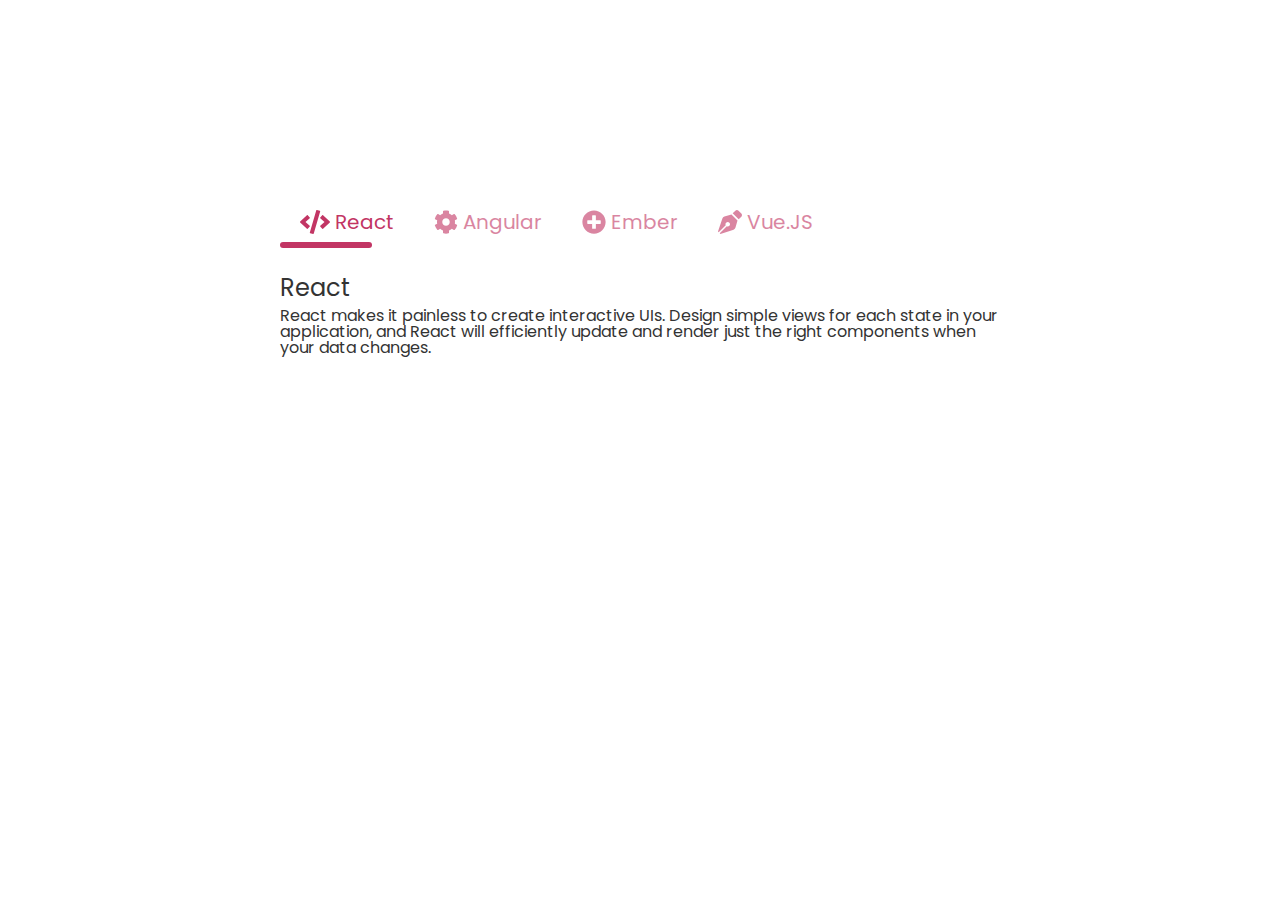
<file: admin.html>
<!DOCTYPE html>
<html lang="en">

<head>
  <meta charset="UTF-8" />
  <meta http-equiv="X-UA-Compatible" content="IE=edge" />
  <meta name="viewport" content="width=device-width, initial-scale=1.0" />
  <link rel="preconnect" href="https://fonts.googleapis.com" />
  <link rel="preconnect" href="https://fonts.gstatic.com" crossorigin />
  <link href="https://fonts.googleapis.com/css2?family=Poppins:wght@300;400;600;700&display=swap" rel="stylesheet" />
  <link rel="stylesheet" href="./assets/css/reset.css" />
  <link rel="stylesheet" href="./assets/css/admin.css" />
  <script src="./assets/js/all.min.js"></script>
  <title>Admin</title>
</head>
<body>
    <div>
        <!-- Tab items -->
        <div class="tabs">
          <div class="tab-item active">
            <i class="tab-icon fas fa-code"></i>
            React
          </div>
          <div class="tab-item">
            <i class="tab-icon fas fa-cog"></i>
            Angular
          </div>
          <div class="tab-item">
            <i class="tab-icon fas fa-plus-circle"></i>
            Ember
          </div>
          <div class="tab-item">
            <i class="tab-icon fas fa-pen-nib"></i>
            Vue.JS
          </div>
          <div class="line"></div>
        </div>
      
        <!-- Tab content -->
        <div class="tab-content">
          <div class="tab-pane active">
            <h2>React</h2>
            <p>React makes it painless to create interactive UIs. Design simple views for each state in your application, and React will efficiently update and render just the right components when your data changes.</p>
          </div>
          <div class="tab-pane">
            <h2>Angular</h2>
            <p>Angular is an application design framework and development platform for creating efficient and sophisticated single-page apps.</p>
          </div>
          <div class="tab-pane">
            <h2>Ember</h2>
            <p>Ember.js is a productive, battle-tested JavaScript framework for building modern web applications. It includes everything you need to build rich UIs that work on any device.</p>
          </div>
          <div class="tab-pane">
            <h2>Vue.js</h2>
            <p>Vue (pronounced /vjuː/, like view) is a progressive framework for building user interfaces. Unlike other monolithic frameworks, Vue is designed from the ground up to be incrementally adoptable. </p>
          </div>
        </div>
      </div>
      <script src="./assets/js/changeItem.js"></script>
</body>
</html>
</file>
<file: assets/css/admin.css>
* {
    padding: 0;
    margin: 0;
    box-sizing: border-box;
  }
  body {
    display: flex;
    font-family: "Poppins", sans-serif;
  }
  body > div {
    margin: 15% auto 0;
    max-width: 720px;
  }
  .tabs {
    display: flex;
    position: relative;
  }
  .tabs .line {
    position: absolute;
    left: 0;
    bottom: 0;
    width: 0;
    height: 6px;
    border-radius: 15px;
    background-color: #c23564;
    transition: all 0.2s ease;
  }
  .tab-item {
    min-width: 80px;
    padding: 16px 20px 11px 20px;
    font-size: 20px;
    text-align: center;
    color: #c23564;
    background-color: #fff;
    border-top-left-radius: 5px;
    border-top-right-radius: 5px;
    border-bottom: 5px solid transparent;
    opacity: 0.6;
    cursor: pointer;
    transition: all 0.5s ease;
  }
  .tab-icon {
    font-size: 24px;
    width: 32px;
    position: relative;
    top: 2px;
  }
  .tab-item:hover {
    opacity: 1;
    background-color: rgba(194, 53, 100, 0.05);
    border-color: rgba(194, 53, 100, 0.1);
  }
  .tab-item.active {
    opacity: 1;
  }
  .tab-content {
    padding: 28px 0;
  }
  .tab-pane {
    color: #333;
    display: none;
  }
  .tab-pane.active {
    display: block;
  }
  .tab-pane h2 {
    font-size: 24px;
    margin-bottom: 8px;
  }
</file>
